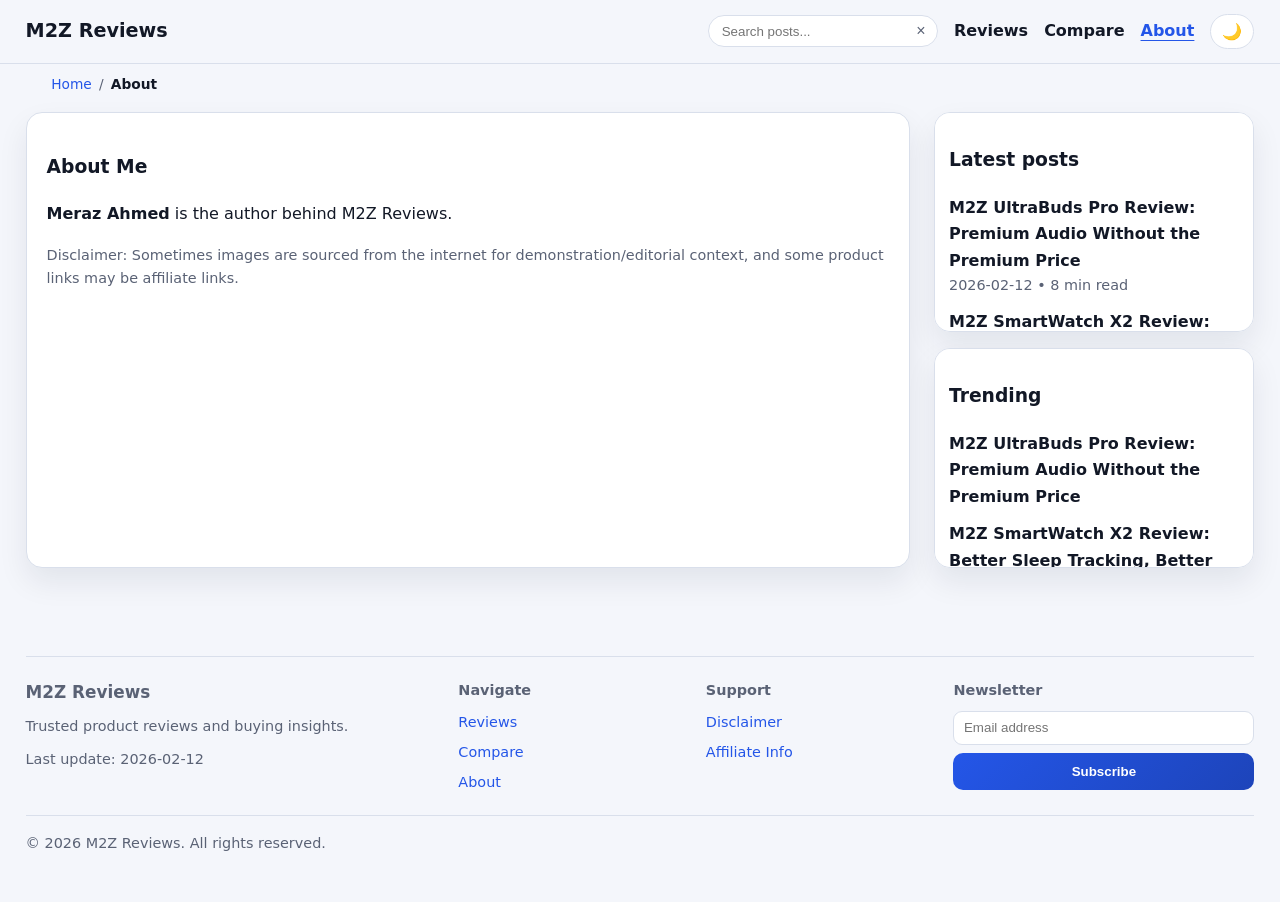
<file: about.html>
<!doctype html>
<html lang="en">
<head>
<meta charset="utf-8"><meta name="viewport" content="width=device-width,initial-scale=1">
<title>About | M2Z Reviews</title>
<meta name="description" content="About M2Z Reviews and author Meraz Ahmed.">
<link rel="canonical" href="https://example.com/about.html">
<meta property="og:title" content="About | M2Z Reviews"><meta property="og:description" content="About Meraz Ahmed and site disclosures."><meta property="og:type" content="website"><meta property="og:url" content="https://example.com/about.html"><meta property="og:image" content="https://images.unsplash.com/photo-1518770660439-4636190af475?auto=format&fit=crop&w=1400&q=80"><meta name="twitter:card" content="summary_large_image"><meta name="twitter:image" content="https://images.unsplash.com/photo-1518770660439-4636190af475?auto=format&fit=crop&w=1400&q=80">
<link rel="stylesheet" href="/css/style.css">
</head>
<body data-page="about">
<header class="site-header"><a class="logo" href="/">M2Z Reviews</a><nav class="nav"><a href="/reviews.html">Reviews</a><a href="/compare.html">Compare</a><a href="/about.html">About</a><button class="theme-toggle" data-theme-toggle aria-label="Toggle theme">🌙</button></nav></header>
<main class="layout"><section class="content"><article><h1>About Me</h1><p><strong>Meraz Ahmed</strong> is the author behind M2Z Reviews.</p><p class="meta">Disclaimer: Sometimes images are sourced from the internet for demonstration/editorial context, and some product links may be affiliate links.</p></article></section><aside class="sidebar"><section class="card"><h3>Latest posts</h3><ul class="list" data-sidebar-latest></ul></section><section class="card"><h3>Trending</h3><ul class="list" data-sidebar-trending></ul></section></aside></main>
<footer class="site-footer">© 2026 M2Z Reviews.</footer><script src="/js/appwrite-config.js" defer></script><script src="/js/global.js" defer></script></body></html>
</file>
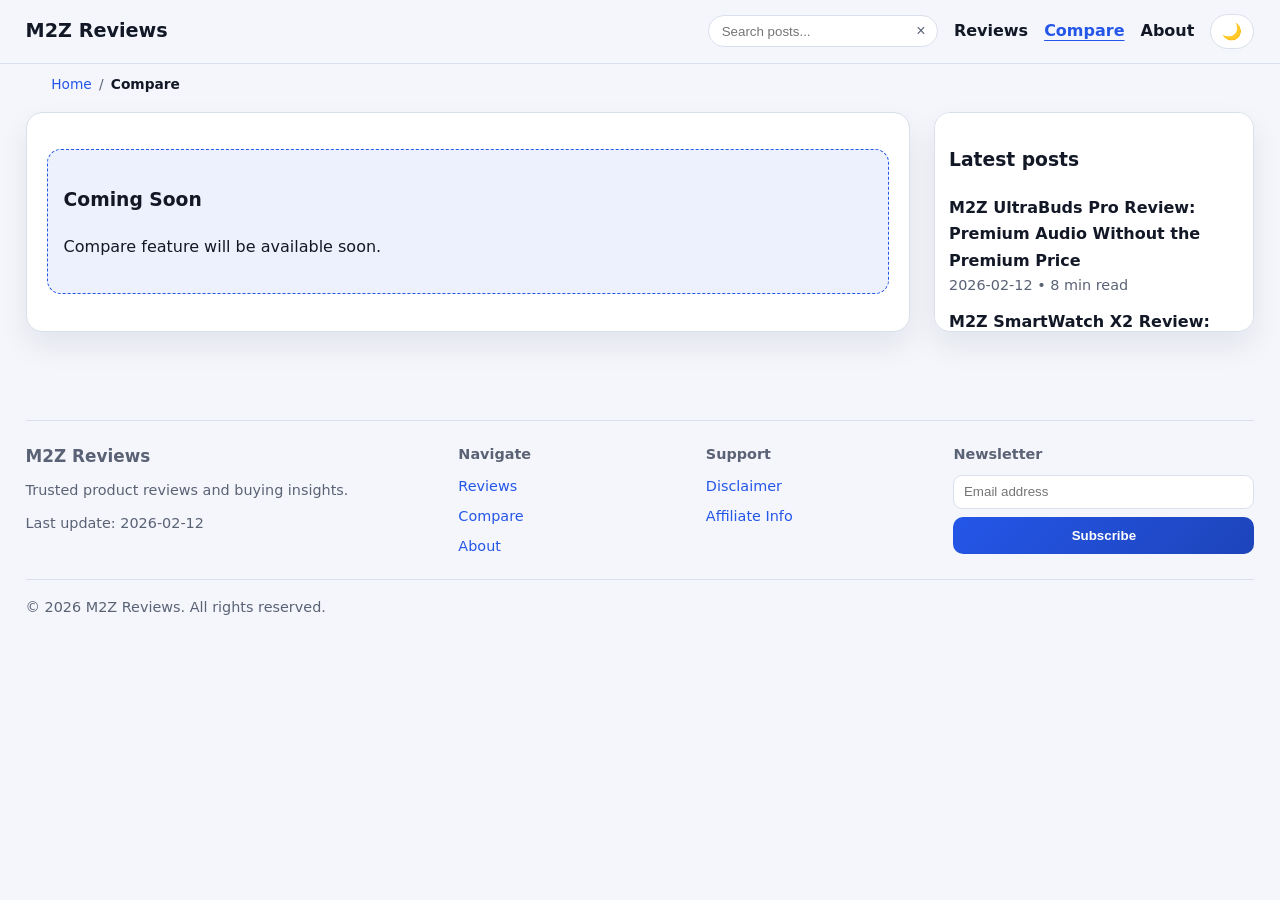
<file: compare.html>
<!doctype html>
<html lang="en">
<head>
<meta charset="utf-8">
<meta name="viewport" content="width=device-width,initial-scale=1">
<title>Compare Products | M2Z Reviews</title>
<meta name="description" content="Compare features are coming soon on M2Z Reviews.">
<link rel="canonical" href="https://example.com/compare.html">
<meta property="og:title" content="Compare Products | M2Z Reviews">
<meta property="og:description" content="Compare center is coming soon.">
<meta property="og:type" content="website">
<meta property="og:url" content="https://example.com/compare.html">
<meta property="og:image" content="https://images.unsplash.com/photo-1518770660439-4636190af475?auto=format&fit=crop&w=1400&q=80">
<meta name="twitter:card" content="summary_large_image">
<meta name="twitter:image" content="https://images.unsplash.com/photo-1518770660439-4636190af475?auto=format&fit=crop&w=1400&q=80">
<link rel="stylesheet" href="/css/style.css">
</head>
<body data-page="compare">
<header class="site-header">
  <a class="logo" href="/">M2Z Reviews</a>
  <nav class="nav">
    <a href="/reviews.html">Reviews</a>
    <a href="/compare.html">Compare</a>
    <a href="/about.html">About</a>
    <button class="theme-toggle" data-theme-toggle aria-label="Toggle theme">🌙</button>
  </nav>
</header>

<main class="layout">
  <section class="content">
    <section class="coming-soon" aria-label="Coming soon feature">
      <h1>Coming Soon</h1>
      <p>Compare feature will be available soon.</p>
    </section>
  </section>

  <aside class="sidebar">
    <section class="card"><h3>Latest posts</h3><ul class="list" data-sidebar-latest></ul></section>
  </aside>
</main>

<footer class="site-footer">© 2026 M2Z Reviews.</footer>
<script src="/js/appwrite-config.js" defer></script><script src="/js/global.js" defer></script>
</body>
</html>
</file>
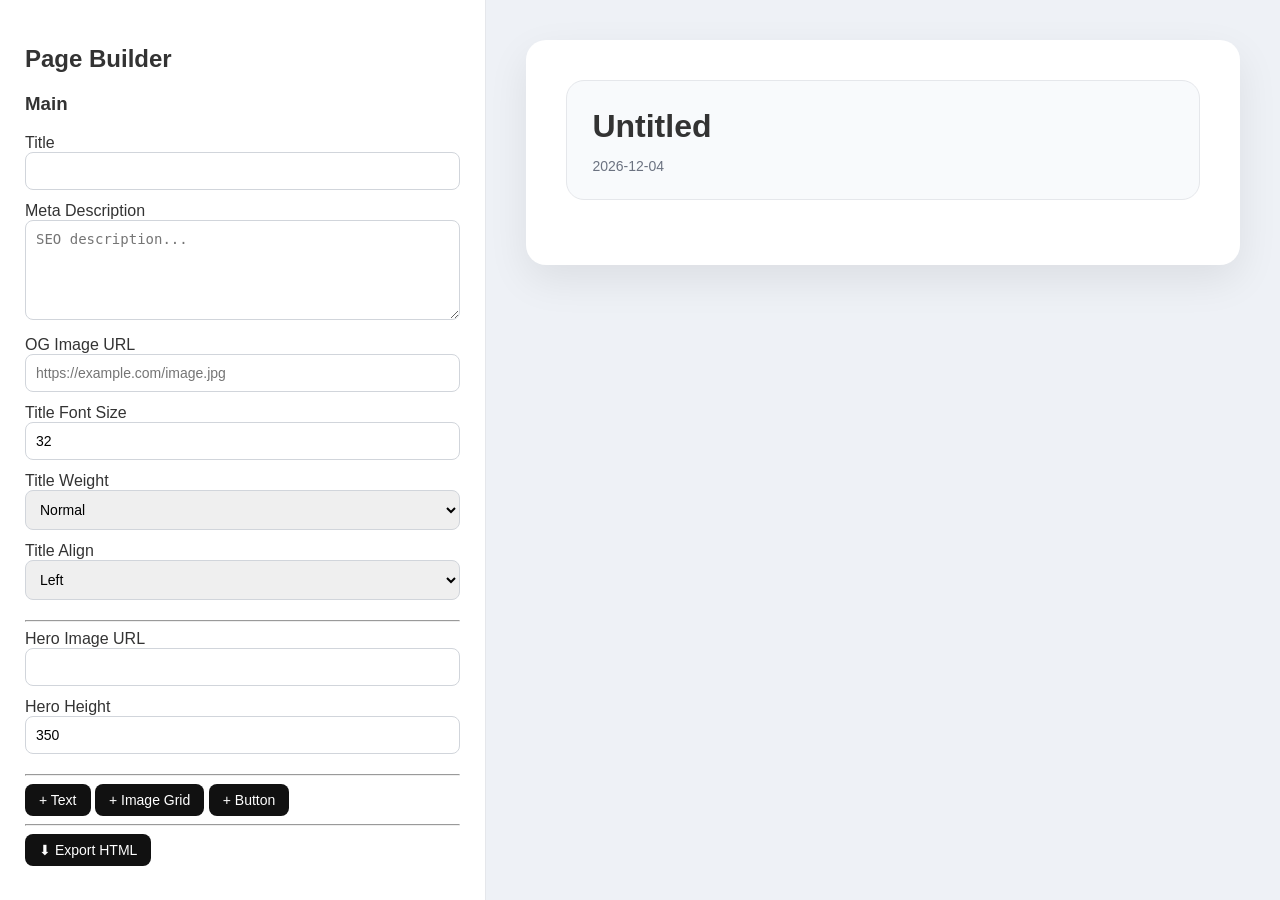
<file: editor/editor.html>
<!DOCTYPE html>
<html>
<head>
<meta charset="UTF-8">
<title>Pro Page Builder</title>
<link rel="stylesheet" href="style.css">
</head>

<body>

<div class="container">

<div class="left">

<h2>Page Builder</h2>

<h3>Main</h3>

<label>Title</label>
<input id="titleInput">

<label>Meta Description</label>
<textarea id="metaDescription" placeholder="SEO description..."></textarea>

<label>OG Image URL</label>
<input id="ogImageInput" placeholder="https://example.com/image.jpg">


<label>Title Font Size</label>
<input type="number" id="titleSize" value="32">

<label>Title Weight</label>
<select id="titleWeight">
<option value="400">Normal</option>
<option value="700">Bold</option>
</select>

<label>Title Align</label>
<select id="titleAlign">
<option value="left">Left</option>
<option value="center">Center</option>
<option value="right">Right</option>
</select>

<hr>

<label>Hero Image URL</label>
<input id="heroInput">

<label>Hero Height</label>
<input type="number" id="heroHeight" value="350">

<hr>

<button onclick="addText()">+ Text</button>
<button onclick="addGrid()">+ Image Grid</button>
<button onclick="addButton()">+ Button</button>
<hr>
<button onclick="exportHTML()">⬇ Export HTML</button>


<div id="sectionsEditor"></div>

</div>

<div class="right">
<div class="preview-wrapper" id="preview"></div>
</div>

</div>
<div id="textStyler" class="text-styler">
  <button data-cmd="bold"><b>B</b></button>
  <button data-cmd="underline"><u>U</u></button>
  <button data-cmd="link">🔗</button>
  <button data-cmd="color">🎨</button>
</div>

<div id="linkEditor" class="link-editor">
  <input id="linkInput" placeholder="https://example.com">
  <label>
    <input type="checkbox" id="linkBlank"> new tab
  </label>
  <button id="linkDone">Done</button>
</div>

<input type="color" id="colorPicker" style="display:none">


<script src="preview.js"></script>
<script src="editor.js"></script>


</body>
</html>
</file>
<file: css/style.css>
:root {
  --bg: #f4f6fb;
  --surface: #ffffff;
  --surface-2: #eef2f8;
  --text: #121826;
  --muted: #5a6275;
  --border: #d9dfeb;
  --accent: #2456e8;
  --accent-2: #1d44ba;
  --shadow: 0 14px 30px rgba(9, 20, 56, 0.08);
}

[data-theme="dark"] {
  --bg: #0d1220;
  --surface: #121a2b;
  --surface-2: #1a2438;
  --text: #ecf1ff;
  --muted: #b7bfd3;
  --border: #293654;
  --accent: #7ca3ff;
  --accent-2: #5e84e0;
  --shadow: 0 16px 32px rgba(0, 0, 0, 0.35);
}

* { box-sizing: border-box; }
body { margin:0; font-family: Inter, system-ui, -apple-system, Segoe UI, Arial, sans-serif; background:var(--bg); color:var(--text); line-height:1.65; }
a { color:var(--accent); text-decoration:none; }
a:hover { text-decoration:underline; }
img { max-width:100%; display:block; }

.site-footer, .layout { width:min(1280px, 96vw); margin-inline:auto; }
.site-header { width:100%; display:flex; justify-content:space-between; align-items:center; gap:1rem; padding:.85rem 2vw; position:sticky; top:0; z-index:50; background:color-mix(in srgb, var(--bg) 94%, transparent); backdrop-filter: blur(8px); border-bottom:1px solid var(--border); }
.logo { font-size:1.2rem; font-weight:800; color:var(--text); }
.nav { display:flex; align-items:center; gap:1rem; }
.nav a { color:var(--text); font-weight:600; }
.theme-toggle { border:1px solid var(--border); background:var(--surface); color:var(--text); border-radius:999px; padding:.5rem .85rem; cursor:pointer; }

.layout { display:grid; grid-template-columns: minmax(0, 1fr) 320px; gap:1.5rem; padding:1rem 0 2.5rem; }
.content, .sidebar .card, .hero, .post-card, .compare-cta { background:var(--surface); border:1px solid var(--border); border-radius:16px; box-shadow:var(--shadow); }
.content { padding:1.25rem; }
.hero { padding:1.5rem; display:grid; gap:1rem; }
.hero h1 { margin:0; font-size:clamp(1.8rem, 2.8vw, 3rem); line-height:1.15; }
.hero p { margin:0; color:var(--muted); }
.hero-grid { display:grid; grid-template-columns: 1.1fr .9fr; gap:1rem; }
.hero img { border-radius:12px; width:100%; height:100%; object-fit:cover; }
.badge { display:inline-block; background:var(--surface-2); border:1px solid var(--border); color:var(--muted); border-radius:999px; padding:.3rem .7rem; font-size:.8rem; }

.section-header { display:flex; justify-content:space-between; align-items:center; margin:.8rem 0; }
.section-header h2 { margin:0; font-size:1.35rem; }

.posts-grid { display:grid; grid-template-columns:repeat(auto-fill, minmax(220px, 1fr)); gap:1rem; }
.post-card { overflow:hidden; }
.post-card img { aspect-ratio:16/9; object-fit:cover; }
.post-card .copy { padding:1rem; }
.meta { color:var(--muted); font-size:.9rem; }

.compare-cta { padding:1.2rem; margin-top:1rem; display:flex; justify-content:space-between; gap:1rem; align-items:center; }
.btn { display:inline-block; background:linear-gradient(135deg,var(--accent),var(--accent-2)); color:#fff; border:none; border-radius:10px; padding:.7rem 1rem; font-weight:700; }

.blocks { display:grid; grid-template-columns:1fr 1fr; gap:1rem; margin-top:1rem; }
.block { background:var(--surface); border:1px solid var(--border); border-radius:14px; padding:1rem; }

.sidebar { position:sticky; top:5.5rem; align-self:start; display:grid; gap:1rem; }
.sidebar .card { padding:.85rem; max-height:220px; overflow:auto; }
.list { list-style:none; margin:0; padding:0; display:grid; gap:.7rem; }
.list a { color:var(--text); font-weight:600; }

.article h1 { margin:.2rem 0 1rem; line-height:1.2; }
.article .hero-image { border-radius:14px; margin-bottom:1rem; }
.article h2, .article h3 { margin-top:1.4rem; }
.related { margin-top:2rem; }

.site-footer { color:var(--muted); font-size:.9rem; padding:1rem 0 2rem; }

@media (max-width: 980px) {
  .layout { grid-template-columns:1fr; }
  .sidebar { position:relative; top:0; }
  .hero-grid, .blocks { grid-template-columns:1fr; }
}

/* Admin layout */
.admin-login-shell,
.admin-shell {
  width:min(1380px, 95vw);
  margin:0 auto;
  padding:1rem 0 2.5rem;
}

.admin-login-shell {
  min-height: calc(100vh - 220px);
  display:grid;
  place-items:center;
}

.admin-login-card,
.admin-intro,
.admin-panel {
  background:var(--surface);
  border:1px solid var(--border);
  border-radius:16px;
  box-shadow:var(--shadow);
}

.admin-login-card {
  width:min(560px, 92vw);
  padding:1.4rem;
  display:grid;
  gap:.65rem;
}
.admin-login-card h1 { margin:.2rem 0; }
.admin-login-card input {
  width:100%;
  border:1px solid var(--border);
  border-radius:10px;
  background:var(--surface-2);
  color:var(--text);
  padding:.65rem .7rem;
}
.admin-error { color:#d64545; margin:0; font-size:.9rem; }

.admin-shell { display:grid; gap:1rem; }
.admin-intro { padding:1.1rem 1.2rem; }
.admin-intro h1 { margin:.2rem 0 .5rem; }

.admin-workspace {
  display:grid;
  grid-template-columns:390px minmax(0,1fr);
  gap:1rem;
  align-items:start;
}
.admin-panel { padding:1rem; }
.panel-head h2 { margin:.1rem 0 .2rem; font-size:1.12rem; }
.panel-head p { margin:.2rem 0 .8rem; }

.admin-form { display:grid; gap:.55rem; }
.admin-form label { font-weight:600; color:var(--text); font-size:.93rem; }
.admin-form input,
.admin-form textarea,
.admin-form select {
  width:100%;
  border:1px solid var(--border);
  border-radius:10px;
  background:var(--surface-2);
  color:var(--text);
  padding:.65rem .7rem;
}
.admin-form input:focus,
.admin-form textarea:focus,
.admin-form select:focus,
.admin-login-card input:focus {
  outline:none;
  border-color:var(--accent);
  box-shadow:0 0 0 3px color-mix(in srgb, var(--accent) 20%, transparent);
}
.admin-grid-2 { display:grid; grid-template-columns:1fr 1fr; gap:.55rem; }
.switch-row {
  display:flex;
  align-items:center;
  gap:.45rem;
  background:var(--surface-2);
  border:1px solid var(--border);
  border-radius:10px;
  padding:.58rem .6rem;
  min-height:44px;
}
.switch-row input { width:auto; margin:0; }
.admin-actions { margin-top:.35rem; display:grid; gap:.45rem; }

#editorFrame {
  width:100%;
  min-height:860px;
  border:1px solid var(--border);
  border-radius:12px;
  background:#fff;
}

@media (max-width: 1120px) {
  .admin-workspace { grid-template-columns:1fr; }
  #editorFrame { min-height:760px; }
}

/* Search + utility enhancements */
.search-wrap { position:relative; display:flex; align-items:center; min-width:230px; }
.search-input { width:100%; border:1px solid var(--border); border-radius:999px; background:var(--surface); color:var(--text); padding:.48rem 2rem .48rem .8rem; }
.search-clear { position:absolute; right:.4rem; border:none; background:transparent; color:var(--muted); cursor:pointer; font-size:1rem; }
.search-results { position:absolute; top:calc(100% + .4rem); left:0; right:0; background:var(--surface); border:1px solid var(--border); border-radius:12px; box-shadow:var(--shadow); overflow:hidden; z-index:20; }
.search-results a, .search-empty { display:block; padding:.55rem .7rem; color:var(--text); border-bottom:1px solid var(--border); }
.search-results a:last-child { border-bottom:0; }
.search-results a span { display:block; color:var(--muted); font-size:.8rem; }

.review-controls { display:flex; justify-content:space-between; gap:1rem; align-items:center; margin-bottom:1rem; flex-wrap:wrap; }
.category-pills { display:flex; gap:.45rem; flex-wrap:wrap; }
.category-pills button { border:1px solid var(--border); background:var(--surface-2); color:var(--text); border-radius:999px; padding:.36rem .7rem; cursor:pointer; }
.category-pills button.active { background:var(--accent); color:#fff; border-color:var(--accent); }
.sort-wrap { display:flex; align-items:center; gap:.4rem; font-weight:600; }
.sort-wrap select { border:1px solid var(--border); background:var(--surface); color:var(--text); border-radius:8px; padding:.32rem .5rem; }
.empty-state { border:1px dashed var(--border); border-radius:12px; padding:1rem; color:var(--muted); background:var(--surface-2); }

.coming-soon { border:1px dashed var(--accent); border-radius:14px; padding:1rem; background:color-mix(in srgb, var(--accent) 8%, var(--surface)); margin-top:1rem; }
.coming-soon h2 { margin:.1rem 0 .4rem; }

.hero img, .post-card img, .article .hero-image { width:100%; aspect-ratio:16/9; object-fit:cover; }
.article .hero-image { border-radius:14px; margin-bottom:1rem; }

.reading-progress { position:fixed; top:0; left:0; width:100%; height:3px; background:linear-gradient(90deg,var(--accent),var(--accent-2)); transform-origin:left; transform:scaleX(0); z-index:99; }
.copy-link { margin:.2rem 0 1rem; border:1px solid var(--border); border-radius:999px; background:var(--surface-2); color:var(--text); padding:.3rem .7rem; cursor:pointer; }
.back-top { position:fixed; right:1rem; bottom:1rem; border:none; border-radius:999px; background:var(--accent); color:#fff; padding:.55rem .8rem; cursor:pointer; opacity:0; transform:translateY(8px); pointer-events:none; transition:.2s; z-index:50; }
.back-top.show { opacity:1; transform:translateY(0); pointer-events:auto; }

@media (max-width: 980px) {
  .search-wrap { order:5; width:100%; }
}

/* Header/footer system refresh */
.header-enhanced { transition:transform .22s ease, box-shadow .22s ease, padding .2s ease; }
.header-enhanced.compact { box-shadow:var(--shadow); padding:.72rem 0; }

.nav a.active { color:var(--accent); text-decoration:underline; text-underline-offset:4px; }
.nav-toggle { display:none; border:1px solid var(--border); background:var(--surface); color:var(--text); border-radius:8px; padding:.35rem .6rem; }
.theme-badge { font-size:.78rem; opacity:.9; margin-left:.25rem; }

.breadcrumb { width:min(1200px, 92vw); margin:.6rem auto 0; font-size:.86rem; color:var(--muted); display:flex; gap:.45rem; align-items:center; }
.breadcrumb i { font-style:normal; color:var(--muted); }
.breadcrumb span { color:var(--text); font-weight:600; }

.site-footer { margin-top:2rem; }
.footer-grid { display:grid; grid-template-columns:1.8fr 1fr 1fr 1.3fr; gap:1rem; border-top:1px solid var(--border); padding-top:1.2rem; }
.footer-grid h3,.footer-grid h4 { margin:.2rem 0 .5rem; }
.footer-grid p { margin:.1rem 0 .55rem; color:var(--muted); }
.footer-grid ul { list-style:none; margin:0; padding:0; display:grid; gap:.4rem; }
.footer-news { display:grid; gap:.5rem; }
.footer-news input { border:1px solid var(--border); border-radius:9px; background:var(--surface); color:var(--text); padding:.52rem .6rem; }
.footer-bottom { margin-top:1rem; padding-top:1rem; border-top:1px solid var(--border); }

@media (max-width: 980px) {
  .nav-toggle { display:inline-block; }
  .nav { position:relative; }
  .nav a, .nav .theme-toggle { display:none; }
  .nav.open a, .nav.open .theme-toggle, .nav.open .search-wrap { display:flex; }
  .nav.open { position:absolute; right:0; top:56px; background:var(--surface); border:1px solid var(--border); border-radius:12px; padding:.7rem; min-width:260px; flex-direction:column; align-items:stretch; box-shadow:var(--shadow); }
  .footer-grid { grid-template-columns:1fr; }
}


/* Requested final polish */
.theme-toggle { min-width:44px; text-align:center; padding:.45rem .6rem; font-size:1rem; }
.ad-area { margin:1rem 0; border:1px solid var(--border); border-radius:14px; overflow:hidden; background:var(--surface); box-shadow:var(--shadow); }
.ad-area img { width:100%; height:170px; object-fit:cover; }
.author-core { margin:.8rem 0 1rem; padding:.7rem .8rem; border:1px solid var(--border); border-radius:12px; background:var(--surface-2); }
.author-core p { margin:.2rem 0 .5rem; display:flex; align-items:center; gap:.4rem; }
.post-actions { display:flex; flex-wrap:wrap; gap:.5rem; }
.post-actions button { border:1px solid var(--border); background:var(--surface); color:var(--text); border-radius:999px; padding:.35rem .65rem; cursor:pointer; }

@media (max-width: 980px) {
  .site-header { padding:.7rem .9rem; }
}

.ad-area{position:relative;}
.ad-badge{position:absolute;top:10px;left:10px;background:#111;color:#fff;font-size:.74rem;padding:.2rem .5rem;border-radius:999px;z-index:2;}
.img-lightbox{position:fixed;inset:0;background:rgba(0,0,0,.85);display:none;align-items:center;justify-content:center;z-index:120;}
.img-lightbox.open{display:flex;}
.img-lightbox img{max-width:92vw;max-height:88vh;border-radius:10px;box-shadow:0 20px 50px rgba(0,0,0,.4);}
.lightbox-close{position:absolute;top:20px;right:22px;background:#fff;border:none;border-radius:999px;width:40px;height:40px;font-size:1.3rem;cursor:pointer;}

/* Admin dashboard */
.admin-dashboard-layout { width:min(1380px,95vw); margin:1rem auto 2rem; display:grid; grid-template-columns:260px minmax(0,1fr); gap:1rem; }
.admin-side-nav { background:var(--surface); border:1px solid var(--border); border-radius:14px; padding:1rem; display:grid; gap:.35rem; align-content:start; position:sticky; top:84px; height:fit-content; }
.admin-side-nav h2 { margin:.2rem 0 .5rem; }
.admin-side-nav a { color:var(--text); padding:.45rem .55rem; border-radius:8px; }
.admin-side-nav a.active, .admin-side-nav a:hover { background:var(--surface-2); text-decoration:none; }
.admin-dash-content { display:grid; gap:1rem; }
.admin-kpi-grid { display:grid; grid-template-columns:repeat(4,minmax(0,1fr)); gap:.7rem; }
.admin-kpi { background:var(--surface); border:1px solid var(--border); border-radius:12px; padding:.75rem; }
.admin-kpi h4 { margin:.1rem 0 .35rem; font-size:.9rem; color:var(--muted); }
.admin-kpi strong { font-size:1rem; line-height:1.35; display:block; }
.admin-chart-grid { display:grid; grid-template-columns:1fr 1fr; gap:.8rem; }
.admin-chart-grid canvas { width:100%; background:var(--surface-2); border:1px solid var(--border); border-radius:10px; }

@media (max-width: 1080px) {
  .admin-dashboard-layout { grid-template-columns:1fr; }
  .admin-side-nav { position:relative; top:0; }
  .admin-kpi-grid { grid-template-columns:1fr 1fr; }
  .admin-chart-grid { grid-template-columns:1fr; }
}


button, .btn { transition: transform .12s ease, box-shadow .16s ease, opacity .16s ease; }
button:active, .btn:active { transform: scale(0.97); }
.btn-anim:hover { box-shadow: 0 8px 20px rgba(36, 86, 232, 0.28); }
.subscriber-list { margin:0; padding-left:1.2rem; display:grid; gap:.5rem; }
.subscriber-list li { display:flex; align-items:center; justify-content:space-between; gap:.7rem; border:1px solid var(--border); background:var(--surface-2); border-radius:10px; padding:.45rem .6rem; }
.subscriber-list .btn { padding:.34rem .6rem; border-radius:999px; }
.admin-panel { box-shadow: var(--shadow); }
.admin-kpi strong { font-size:1.12rem; }
</file>
<file: editor/style.css>
/* ================= GLOBAL ================= */

*{
  box-sizing:border-box;
}

body{
  margin:0;
  font-family:'Segoe UI', Arial, sans-serif;
  background:#f3f5f9;
  color:#333;
}

/* ================= LAYOUT ================= */

.container{
  display:flex;
  height:100vh;
  overflow:hidden;
}

/* LEFT PANEL */
.left{
  width:38%;
  padding:25px;
  overflow-y:auto;
  background:#ffffff;
  border-right:1px solid #e5e7eb;
}

/* RIGHT PANEL */
.right{
  width:62%;
  padding:40px;
  overflow-y:auto;
  background:#eef1f6;
  display:flex;
  justify-content:center;
  align-items:flex-start;
}

/* ================= EDITOR ================= */

.editor-box{
  background:#fff;
  padding:18px;
  margin-bottom:18px;
  border-radius:14px;
  border:1px solid #e4e6ea;
  transition:0.2s ease;
}

.editor-box:hover{
  box-shadow:0 8px 20px rgba(0,0,0,0.06);
}

input, textarea, select{
  width:100%;
  padding:10px;
  margin-bottom:12px;
  border-radius:8px;
  border:1px solid #d1d5db;
  font-size:14px;
  transition:0.2s;
}

input:focus, textarea:focus, select:focus{
  outline:none;
  border-color:#2563eb;
  box-shadow:0 0 0 2px rgba(37,99,235,0.2);
}

textarea{
  min-height:100px;
  resize:vertical;
}

button{
  padding:8px 14px;
  border-radius:8px;
  border:none;
  background:#111;
  color:white;
  cursor:pointer;
  font-size:14px;
  transition:0.2s;
}

button:hover{
  background:#333;
}

/* ================= PREVIEW ================= */

.preview-wrapper{
  width:800px;
  background:#ffffff;
  padding:40px;
  border-radius:20px;
  box-shadow:0 15px 40px rgba(0,0,0,0.08);
}

/* TITLE BLOCK */
.title-block{
  background:#f8fafc;
  padding:25px;
  border-radius:18px;
  margin-bottom:25px;
  border:1px solid #e5e7eb;
}

.title-block h1{
  margin:0;
  line-height:1.3;
}

.post-date{
  margin-top:10px;
  font-size:14px;
  color:#6b7280;
}

/* HERO IMAGE */
.hero-wrapper{
  margin-top:20px;
  margin-bottom:30px;
}

.hero-wrapper img{
  width:100%;
  border-radius:16px;
}

/* TEXT BLOCK */
.text-block{
  line-height:1.8;
  margin-bottom:30px;
  white-space:pre-wrap;
}

/* ================= GRID FIXED ================= */

.image-grid{
  display:grid;
  gap:20px;
  margin-top:25px;
  margin-bottom:30px;
}

/* 2 images side by side */
.image-grid.ipr-1{
  grid-template-columns: repeat(2, 1fr);
}

/* 1 image per row */
.image-grid.ipr-2{
  grid-template-columns: 1fr;
}

.image-grid img{
  width:100%;
  height:260px;
  border-radius:16px;
}

/* ================= BUTTON ================= */

.button-wrapper{
  margin-top:25px;
  margin-bottom:20px;
}

.button-wrapper a{
  display:inline-block;
  padding:14px 28px;
  background:linear-gradient(135deg,#2563eb,#1d4ed8);
  color:white;
  text-decoration:none;
  border-radius:30px;
  font-weight:600;
  transition:0.25s ease;
  box-shadow:0 6px 20px rgba(37,99,235,0.3);
}

.button-wrapper a:hover{
  transform:translateY(-3px);
}
::-webkit-scrollbar{
  width:8px;
}

::-webkit-scrollbar-thumb{
  background:#cbd5e1;
  border-radius:10px;
}

.text-styler{
  position:fixed;
  display:none;
  gap:6px;
  padding:6px;
  background:#aeaeaf;
  border-radius:10px;
  box-shadow:0 10px 25px rgba(0,0,0,0.3);
  z-index:99999;
}

.text-styler button{
  background:#000000;
  border:none;
  padding:6px 8px;
  border-radius:6px;
  cursor:pointer;
  font-size:13px;
}

.text-styler button:hover{
  background:#e5e7eb;
}

.link-editor{
  position:fixed;
  display:none;
  gap:8px;
  align-items:center;
  padding:8px;
  background:#111;
  border-radius:12px;
  box-shadow:0 10px 30px rgba(0,0,0,0.35);
  z-index:100000;
}

.link-editor input[type="text"],
.link-editor input:not([type]){
  width:220px;
  padding:6px 8px;
  border-radius:8px;
  border:none;
  outline:none;
  font-size:13px;
}

.link-editor label{
  color:#ddd;
  font-size:12px;
  display:flex;
  align-items:center;
  gap:4px;
}

.link-editor button{
  background:#2563eb;
  color:white;
  border:none;
  padding:6px 10px;
  border-radius:8px;
  cursor:pointer;
  font-size:13px;
}
</file>
